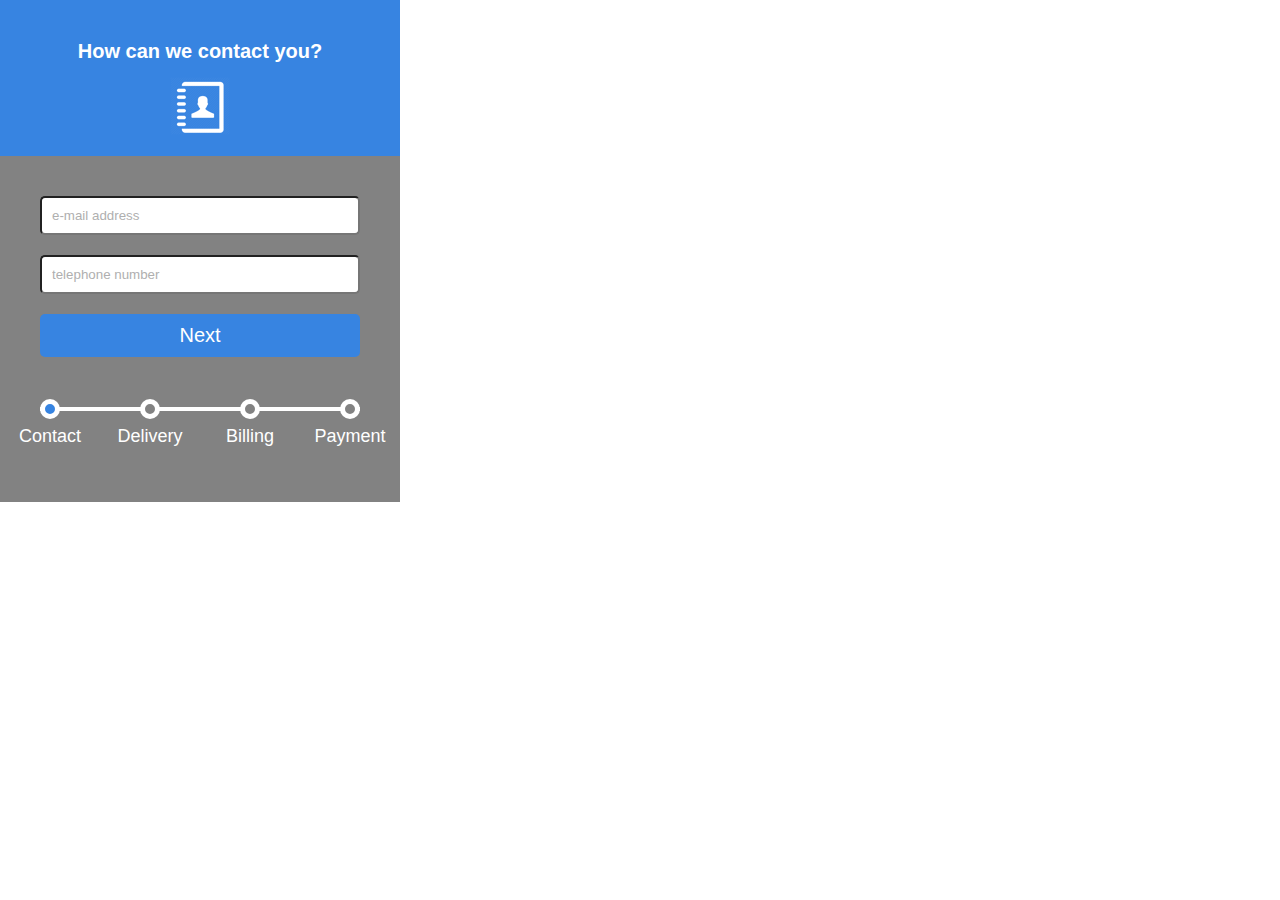
<file: index.html>
<!DOCTYPE html>
<html lang="en">
<head>
  <meta charset="UTF-8">
  <meta name="viewport" content="width=device-width, initial-scale=1">
  <title>Checkout Form</title>
  <link rel="stylesheet" href="css/styles.css">
</head>
<body>
  <form action="">
    <section class="cf-card">
      <header>
        <h2 class="cf-question" id="cf-question">Question?</h2>
        <img src="" alt="" id="cf-icon">
      </header>
      <div class="cf-body" id="cf-body">
      </div>
    </section>
    <ul class="clearfix" id="cf-progressbar">
    </ul>
  </form>
  <script src="app.js"></script>
</body>
</html>
</file>
<file: css/styles.css>
body {

  width: 100%;
  padding: 0;
  margin: 0;
}

form {
  font-size: 100px;
  max-width: 400px;
  background: #828282;
  padding: 0 0 40px;
}

form header {
  margin: 0;
  padding: 0 5% 10px;
  background: #3784e1;
  text-align: center;
}
h2 {
  vertical-align: ;
  padding: 10% 0 0;
  margin: 0;
  font-size: 20px;
  line-height: 30px;
}
header>img {
  display: block;
  padding: 0;
  margin: 0 auto;
}
.cf-card{
  width: 100%;
  padding: 0;
  margin: 0;
}

.cf-body {
  font-size: 17px;
  padding: 7.5% 0 10% 0;
  margin: 0 10%;
  border-bottom: 4px solid #fff;
}

.cf-icon {
  display: block;
  margin: 0 auto;
}

h2, li, label, input, button {
  color: #fff;
  font-family: helvetica, sans-serif;
}

label {
  display: block;
  width: 50%;
  float: left;
  text-align: center;
}
input::placeholder {
  font-weight: 400;
  color: #AFAFAF;
}
input::-webkit-input-placeholder { /* Chrome/Opera/Safari */
  font-weight: 400;
  color: #AFAFAF;
}
input::-moz-placeholder { /* Firefox 19+ */
  font-weight: 400;
  color: #AFAFAF;
}
input:-ms-input-placeholder { /* IE 10+ */
  font-weight: 400;
  color: #AFAFAF;
}
input:-moz-placeholder { /* Firefox 18- */
  font-weight: 400;
  color: #AFAFAF;
}
input {
  color : #545150;
  font-weight: 700;
}

input, button {
  box-sizing: border-box;
  width: 100%;
  padding: 3.125%;
  margin: 3.125% 0;
  border-radius: 5px;
}
input[type=radio] {
  width: auto;
  margin: 10px;
}

button, input[type=submit] {
	color: #fff;
	font-size: 20px;
	background: #3784e1;
  border: 0px;
}

input:focus {
  border: 3px solid #3784e1;
}

ul {
  list-style-type: none;
  padding: 10px 0;
  margin: 0;
}
li {
  box-sizing: border-box;
  font-size: 18%;
  position: relative;
  display: block;
  float: left;
  width: 25%;
  margin: 0;
  padding: 1.25% 0;
  text-align: center;
  color: white;
}
li:hover {
  background: #3784e1;
  cursor: pointer;
}
/*----process-bar----*/
li>span {
  position: absolute;
  top: -22px;
  left: 40%;
  background: #828282;
  border: 5px solid #fff;
  border-radius: 50%;
  width: 10px;
  height: 10px;
}
input:disabled {
	background: #A4A4A4;
}
.clearfix::after {
    content: "";
    clear: both;
    display: table;
}

.cf-25 {
  width: 31.25%;
  margin-right: 6.25%;
}

.cf-75 {
  width: 62.5%;
}
</file>
